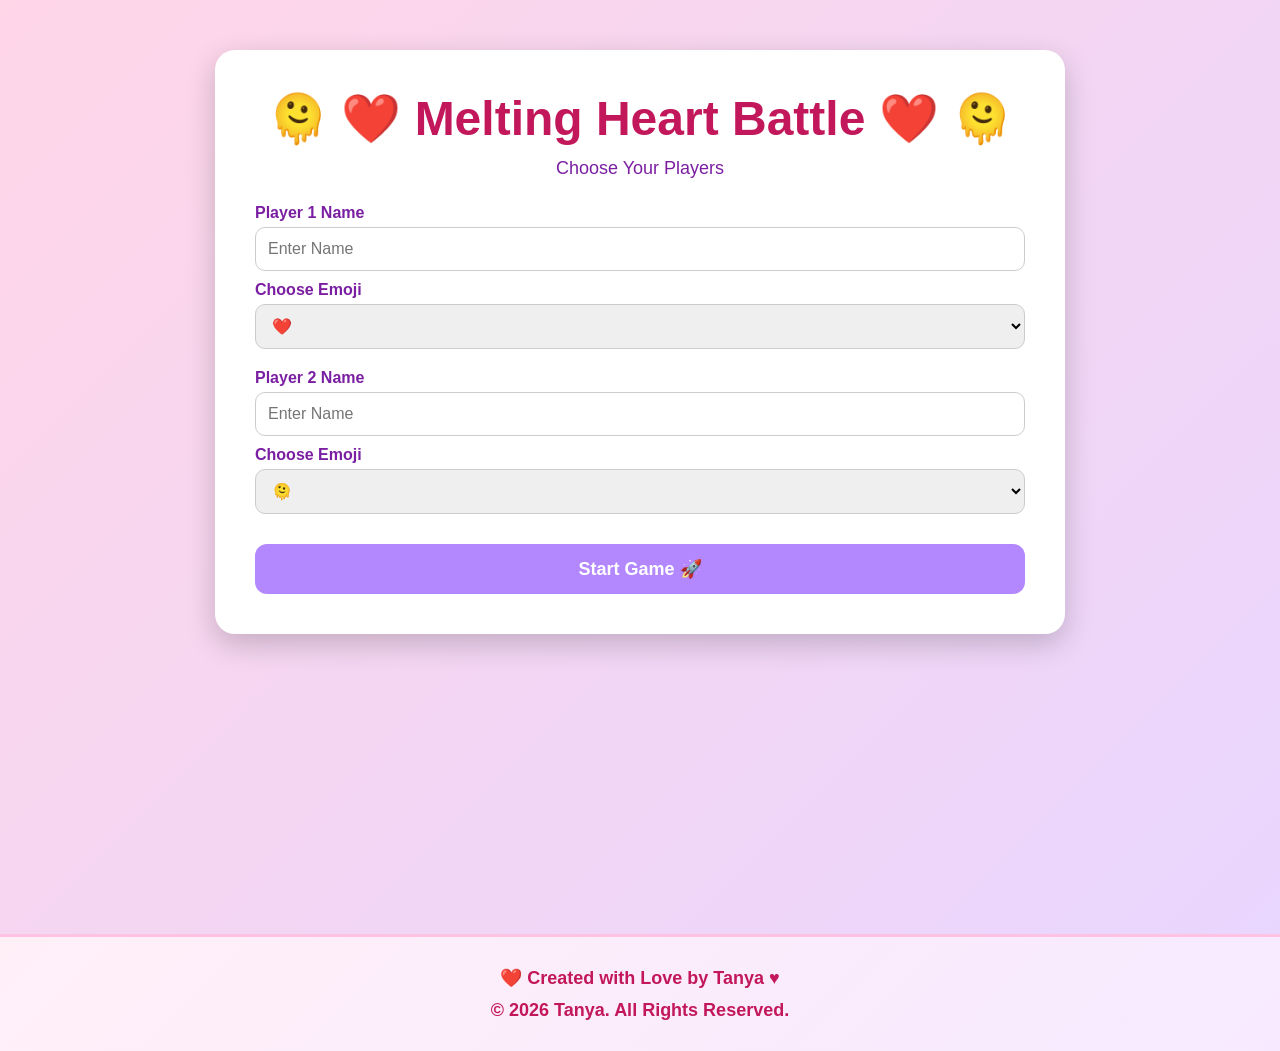
<file: index.html>
<!DOCTYPE html>
<html lang="en">
<head>
    <meta charset="UTF-8">
    <meta name="viewport" content="width=device-width, initial-scale=1.0">
    <title>Heart vs Melt</title>
    <link rel="stylesheet" href="start.css">
</head>
<body>

    <div class="card">

        <h1 class="title">
            🫠 ❤️ <span>Melting Heart Battle</span> ❤️ 🫠
        </h1>

        <p class="subtitle">
            Choose Your Players
        </p>

        <div class="player-box">

            <label>Player 1 Name</label>
            <input
                type="text"
                id="player1"
                placeholder="Enter Name">

            <label>Choose Emoji</label>

            <select id="emoji1">
                <option>❤️</option>
                <option>💖</option>
                <option>💘</option>
                <option>💕</option>
                <option>💝</option>
            </select>

        </div>

        <div class="player-box">

            <label>Player 2 Name</label>

            <input
                type="text"
                id="player2"
                placeholder="Enter Name">

            <label>Choose Emoji</label>

            <select id="emoji2">
                <option>🫠</option>
                <option>💌</option>
                <option>🥰</option>
                <option>😍</option>
                <option>😘</option>
            </select>

        </div>

        <button id="startBtn">
            Start Game 🚀
        </button>

    </div>

    <!-- Footer -->

    <footer class="footer">
        ❤️ Created with Love by Tanya ♥ <br>
        © 2026 Tanya. All Rights Reserved.
    </footer>

    <script src="start.js"></script>

</body>
</html>
</file>
<file: start.css>
*{
    margin:0;
    padding:0;
    box-sizing:border-box;
}

body{

    min-height:100vh;

    background:linear-gradient(
        135deg,
        #ffd6e8,
        #e8d6ff
    );

    font-family:Arial,sans-serif;

    display:flex;
    flex-direction:column;
    align-items:center;
}

/* CARD */

.card{

    background:white;

    width:850px;
    max-width:92%;

    margin-top:50px;

    padding:40px;

    border-radius:20px;

    box-shadow:0 10px 30px rgba(0,0,0,0.2);

    animation:popup 1s ease;

    transition:0.3s;
}

.card:hover{
    transform:translateY(-5px);
}

@keyframes popup{

    0%{
        opacity:0;
        transform:scale(0.5);
    }

    100%{
        opacity:1;
        transform:scale(1);
    }
}

/* TITLE */

.title{

    text-align:center;

    color:#c2185b;

    font-size:clamp(1.5rem,5vw,3rem);

    font-weight:bold;

    line-height:1.2;

    margin-bottom:10px;

    animation:glow 2s infinite alternate;
}

@keyframes glow{

    from{
        text-shadow:0 0 5px pink;
    }

    to{
        text-shadow:0 0 20px hotpink;
    }
}

.subtitle{

    text-align:center;

    margin-bottom:25px;

    color:#7b1fa2;

    font-size:18px;
}

/* PLAYER SECTION */

.player-box{
    margin-bottom:20px;
}

label{

    display:block;

    margin-top:10px;
    margin-bottom:5px;

    font-weight:bold;

    color:#7b1fa2;
}

input,
select{

    width:100%;

    padding:12px;

    border-radius:10px;

    border:1px solid #ccc;

    font-size:16px;
}

input:focus,
select:focus{

    outline:none;

    border:2px solid #b388ff;

    box-shadow:0 0 10px rgba(179,136,255,0.5);
}

/* BUTTON */

#startBtn{

    width:100%;

    padding:14px;

    margin-top:10px;

    border:none;

    border-radius:12px;

    background:#b388ff;

    color:white;

    font-size:18px;

    font-weight:bold;

    cursor:pointer;

    transition:0.3s;
}

#startBtn:hover{

    transform:scale(1.05);

    background:#9c64ff;
}

#startBtn:active{

    transform:scale(0.98);
}

/* FOOTER */

.footer{

    width:100%;

    margin-top:300px;

    padding:25px;

    text-align:center;

    background:linear-gradient(
        135deg,
        #fff0f8,
        #f7e9ff
    );

    color:#c2185b;

    font-size:18px;

    font-weight:bold;

    line-height:1.8;

    border-top:3px solid #ffc2e2;
}

/* MOBILE */

@media(max-width:600px){

    .card{

        width:95%;

        padding:20px;
    }

    .title{

        font-size:1.8rem;
    }

    .subtitle{

        font-size:1rem;
    }

    .footer{

        font-size:15px;

        padding:18px;

        margin-top:200px;
    }
}
</file>
